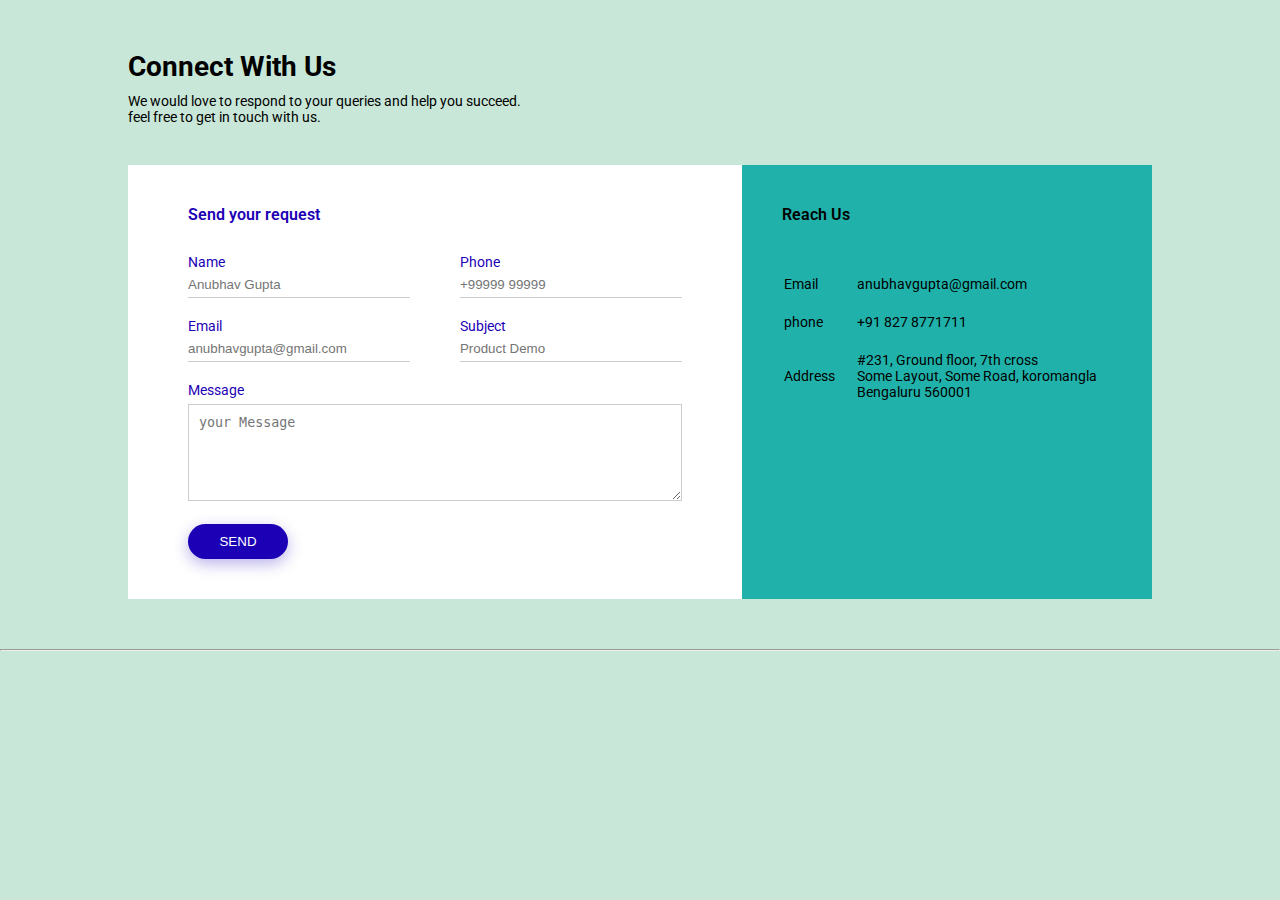
<file: contact.html>
<!DOCTYPE html>
<html lang="en">
<head>
  <meta charset="UTF-8">
  <meta name="viewport" content="width=device-width, initial-scale=1.0">
  <title>Contact</title>
  <link rel="stylesheet" href="contact.css">

  <link rel="preconnect" href="https://fonts.googleapis.com">
<link rel="preconnect" href="https://fonts.gstatic.com" crossorigin>
<link href="https://fonts.googleapis.com/css2?family=Roboto:wght@400;900&display=swap" rel="stylesheet">

</head>
<body>
  <div class="container">
    <h1>Connect With Us</h1>
    <p>We would love to respond to your queries and help you succeed.<br>feel free to get in touch with us.</p>
    <div class="contact-box">
      <div class="contact-left">

     <h3>Send your request</h3> 
     <form>

      <div class="input-row">
        <div class="input-group">
          <label>Name</label>
          <input type="text" placeholder="Anubhav Gupta">
        </div>
        <div class="input-group">
          <label>Phone</label>
          <input type="text" placeholder="+99999 99999">
        </div>
      </div>
      <div class="input-row">
        <div class="input-group">
          <label>Email</label>
          <input type="text" placeholder="anubhavgupta@gmail.com">
        </div>

        
          <div class="input-group">
            <label>Subject</label>
            <input type="text" placeholder="Product Demo">
          </div>
          </div>
      <label>Message</label>
      <textarea rows="5" placeholder="your Message"></textarea>

      <button type="submit">SEND</button>
     </form>  
      </div>
      <div class="contact-right">
        <h3>Reach Us</h3>
        <table>
          <tr>
            <td>Email</td>
            <td>anubhavgupta@gmail.com</td>
          </tr>
          <tr>
            <td>phone</td>
            <td>+91 827 8771711</td>
          </tr>
          <tr>
            <td>Address</td>
            <td>#231, Ground floor, 7th cross<br>
            Some Layout, Some Road, koromangla<br>
          Bengaluru 560001</td>
          </tr>
        </table>
      </div>
    </div>
  </div>
  <hr>
  
</body>
</html>
</file>
<file: contact.css>
*{
  margin:0;
  padding:0;
}
body{
  
  font-size:14px;
  font-family: 'Roboto', sans-serif;
  background-color: #c8e7d8;
}
.container{
  width:80%;
  margin:50px auto;
  
}
.contact-box{
  
  display:flex;
}
.contact-left{
  flex-basis:60%;
  padding:40px 60px;
  background: white;
  
}
.contact-right{
  flex-basis:40%;
  padding:40px;
  background:lightseagreen;
}
h1{
  margin-bottom:10px;
  padding-right:39px;

}
.container p{
  margin-bottom:40px;
}
.input-row{
  display:flex;
  justify-content:space-between;
  margin-bottom:20px;
  

}
.input-row .input-group{
  flex-basis: 45%;
}
input{
  width:100%;
  border:none;
  border-bottom:1px solid #ccc;
  outline:none;
  padding-bottom:5px;
}
textarea{
  width:100%;
  border: 1px solid #ccc;
  outline:none;
  padding:10px;
  box-sizing:border-box;
}
label{
  margin-bottom:6px;
  display:block;
  color:#1c00b5;
}
button{
  background:#1c00b5;
  width:100px;
  border:none;
  outline:none;
  color:#fff;
  height:35px;
  border-radius:30px;
  margin-top:20px;
  box-shadow: 0px 5px 15px 0px rgba(28,0,181,0.3);
}
.contact-left h3{
  color:#1c00b5;
  font-weight:600;
  margin-bottom:30px;
}
.contact-right h3{
  
  font-weight:600;
  margin-bottom:30px;
}
tr td:first-child{
  padding-right:20px;
}
tr td{
  padding-top:20px;
  
  
}
</file>
